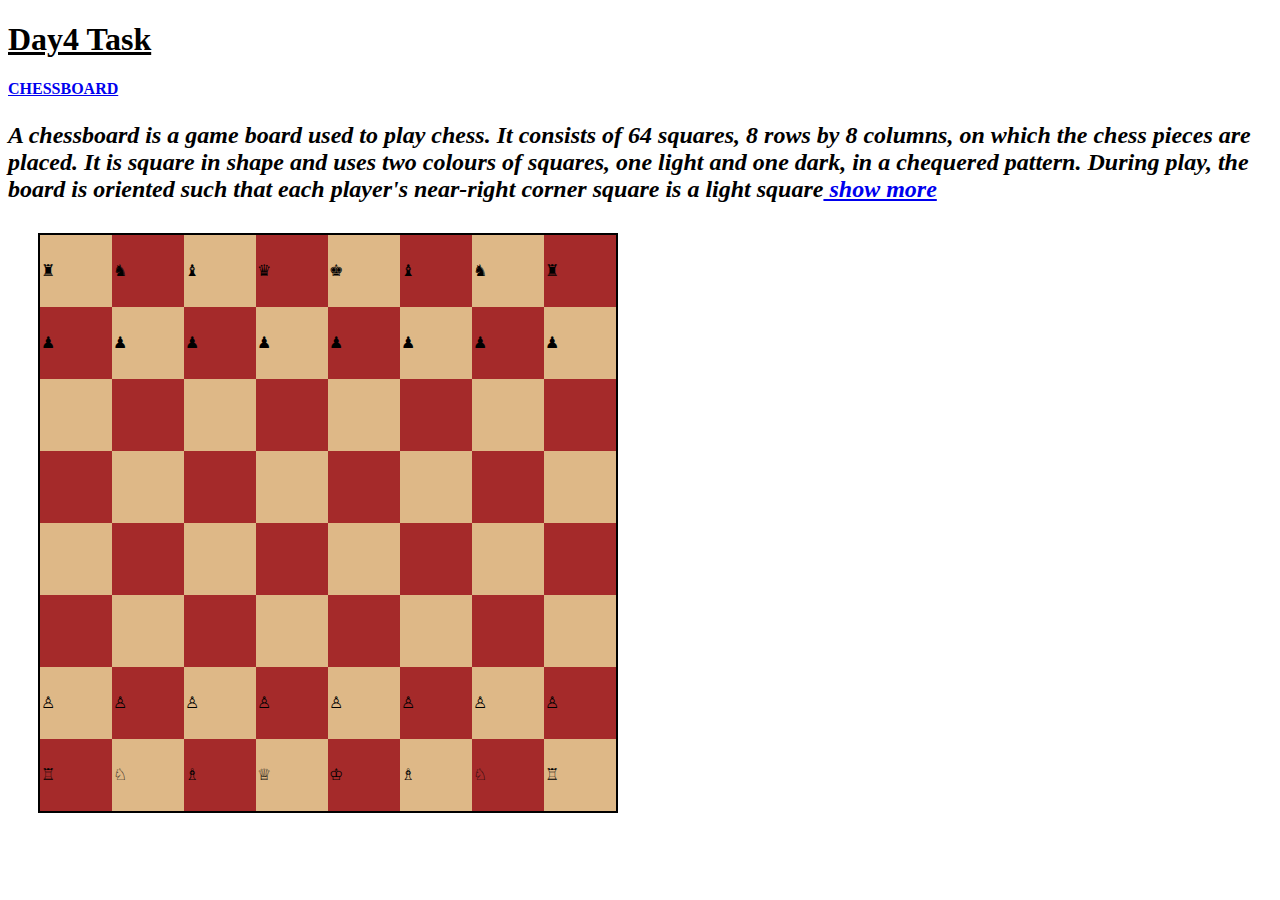
<file: task4.html>
<!DOCTYPE html>
<html lang="en">
<head>
    <meta charset="UTF-8">
    <meta name="viewport" content="width=device-width, initial-scale=1.0">
    <title>Chessboard Table</title>
   <link rel="stylesheet" href="day4.css">
    <h1><u>Day4 Task</u></h1>
     <a href="https://en.wikipedia.org/wiki/Chessboard"><b>CHESSBOARD</b></a>
    <p style="font-size: x-large;"><i><b>A chessboard is a game board used to play chess. It consists of 64 squares, 8 rows by 8 columns, on which the chess pieces are placed. It is square in shape and uses two colours of squares, one light and one dark, in a chequered pattern. During play, the board is oriented such that each player's near-right corner square is a light square<a href="https://en.wikipedia.org/wiki/Chessboard"> show more</a>
    </b></i></p>
        </head>
<body>
    <link rel="stylesheet" href="day4.css">
    <table>
        <tr>
                <td class="light">&#9820</td>
                <td class="dark">&#9822</td>
                <td class="light">&#9821</td>
                <td class="dark">&#9819</td>
                <td class="light">&#9818</td>
                <td class="dark">&#9821</td>
                <td class="light">&#9822</td>
                <td class="dark">&#9820</td>
            </tr>
            <tr>
                <td class="dark">&#9823</td>
                <td class="light">&#9823</td>
                <td class="dark">&#9823</td>
                <td class="light">&#9823</td>
                <td class="dark">&#9823</td>
                <td class="light">&#9823</td>
                <td class="dark">&#9823</td>
                <td class="light">&#9823</td>
            </tr>
            <tr>
                <td class="light"></td>
                <td class="dark"></td>
                <td class="light"></td>
                <td class="dark"></td>
                <td class="light"></td>
                <td class="dark"></td>
                <td class="light"></td>
                <td class="dark"></td>
            </tr>
            <tr>
                <td class="dark"></td>
                <td class="light"></td>
                <td class="dark"></td>
                <td class="light"></td>
                <td class="dark"></td>
                <td class="light"></td>
                <td class="dark"></td>
                <td class="light"></td>
            </tr>
            <tr>
                <td class="light"></td>
                <td class="dark"></td>
                <td class="light"></td>
                <td class="dark"></td>
                <td class="light"></td>
                <td class="dark"></td>
                <td class="light"></td>
                <td class="dark"></td>
            </tr>
            <tr>
                <td class="dark"></td>
                <td class="light"></td>
                <td class="dark"></td>
                <td class="light"></td>
                <td class="dark"></td>
                <td class="light"></td>
                <td class="dark"></td>
                <td class="light"></td>
            </tr>
            <tr>
                <td class="light">&#9817</td>
                <td class="dark">&#9817</td>
                <td class="light">&#9817</td>
                <td class="dark">&#9817</td>
                <td class="light">&#9817</td>
                <td class="dark">&#9817</td>
                <td class="light">&#9817</td>
                <td class="dark">&#9817</td>
            </tr>
            <tr>
                <td class="dark">&#9814</td>
                <td class="light">&#9816</td>
                <td class="dark">&#9815</td>
                <td class="light">&#9813</td>
                <td class="dark">&#9812</td>
                <td class="light">&#9815</td>
                <td class="dark">&#9816</td>
                <td class="light">&#9814</td>
            </tr>
        </tbody>
    </table>
</body>
</html>
</file>
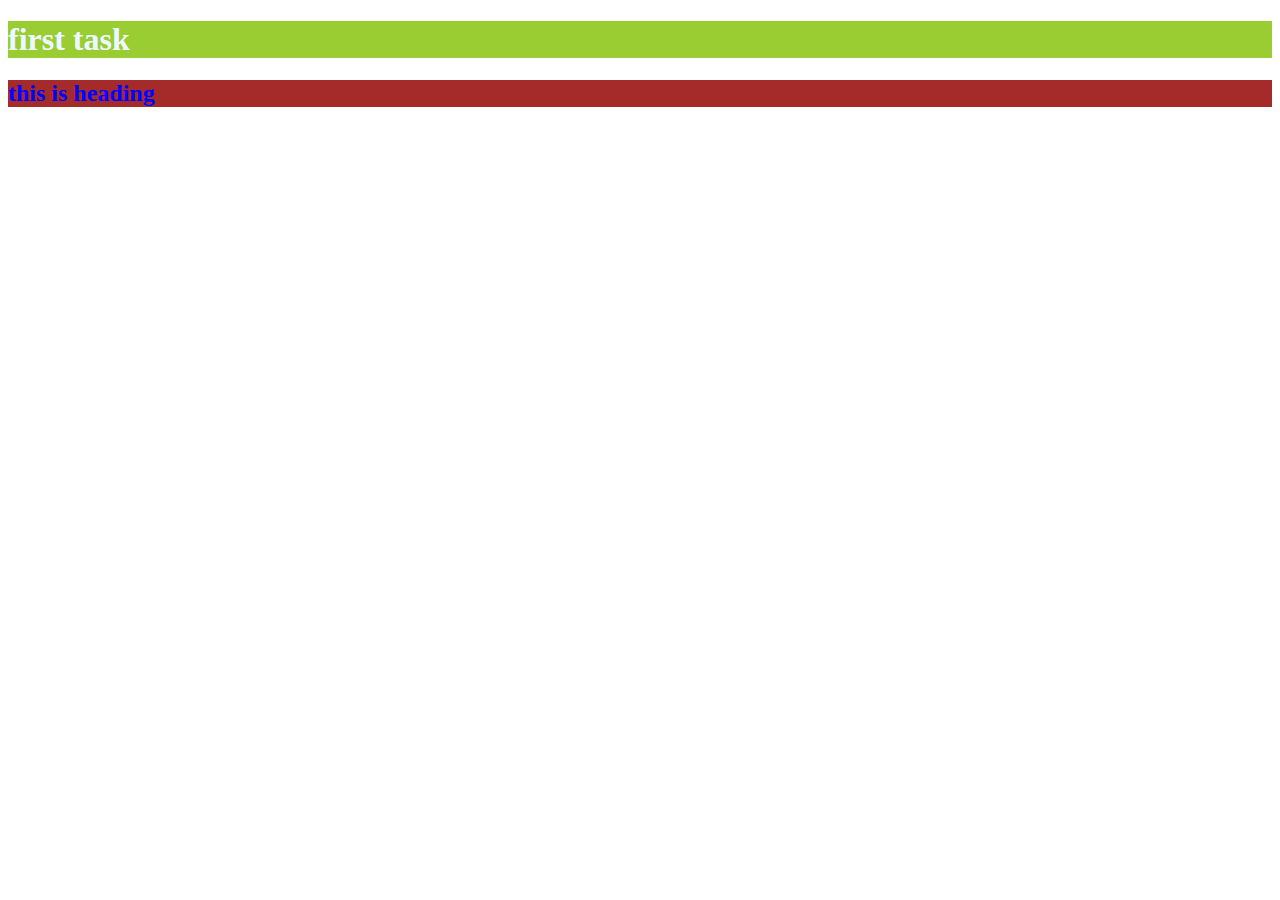
<file: day1/day1.html>
<!DOCTYPE html>
<html lang="en">
<head>
    <meta charset="UTF-8">
    <meta name="viewport" content="width=device-width, initial-scale=1.0">
    <title>Document</title>
    
<style>
    h2{
        color:blue;
        background-color: brown;
    }
</style>
</head>
    <body>

    <h1 style="color: aliceblue; background: yellowgreen;">first task</h1>
        <h2>this is heading</h2>

    
</body>
</html>
</file>
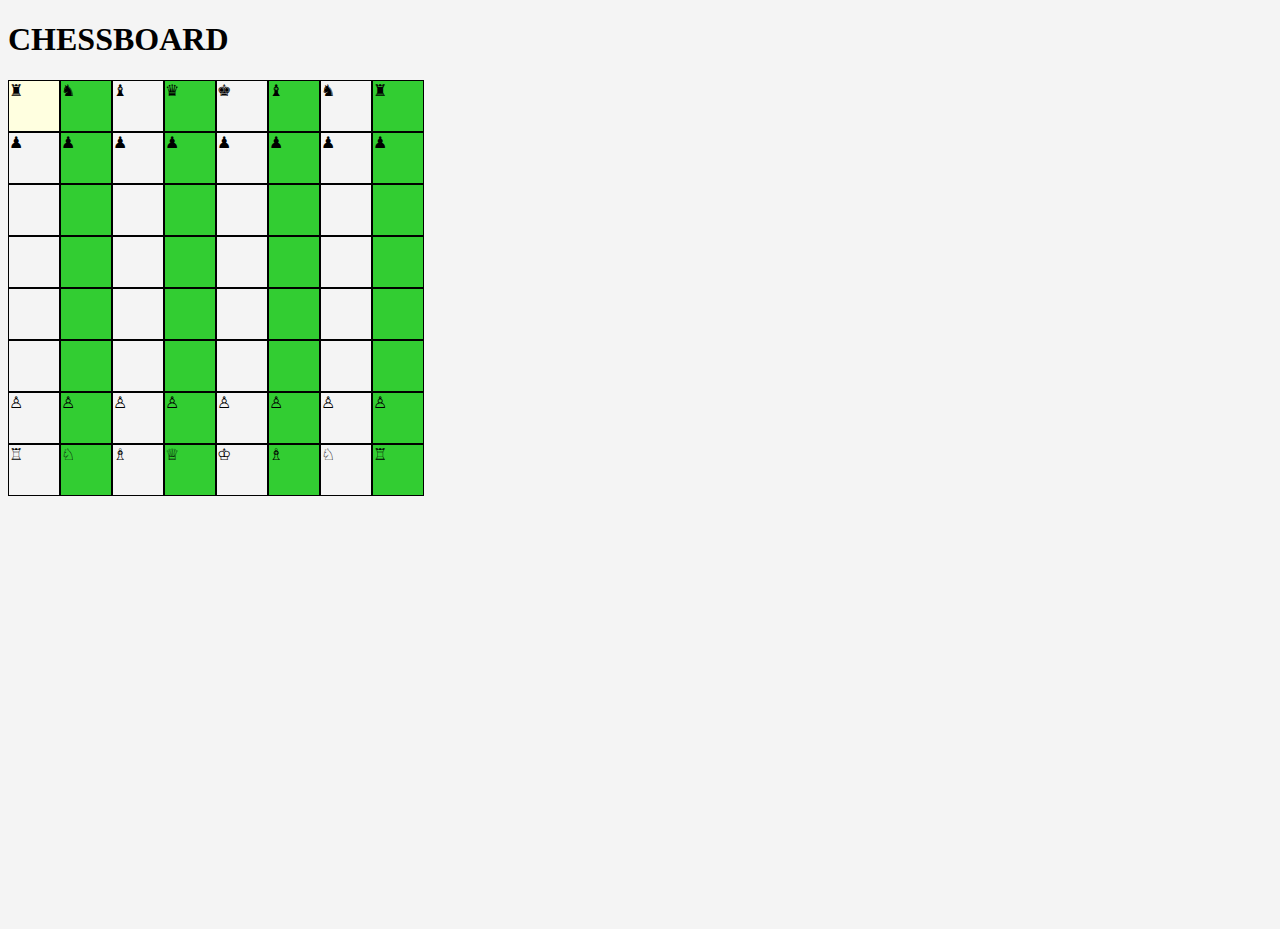
<file: day1/day4/task4.html>
<!DOCTYPE html>
<html lang="en">
<head>
    <meta charset="UTF-8">
    <meta name="viewport">
    <title>Document</title>
    <h1>CHESSBOARD</h1>

    <style>
        body{
            justify-content: center;
            align-items: center;
            min-height: 100vh;
            
            background-color: #f4f4f4;
           
        }
        .box{
            height: 50px;
            width: 50px;
            border: 1px solid #000;
            /* display: inline-block; */
            display: flex;
        
        }
    
            .row{
                /* border: 2px solid black; */
                display: flex;
            }
        
        
        .black{
            background-color: limegreen;
        }
        .white{
            background-color: lightyellow ;
        }
        </style>
    </head>
    <body>
   

        <div class="row">
        <div class="box white">&#9820</div>
        <div class="box black">&#9822</div>
        <div class="box">&#9821</div>
        <div class="box black">&#9819</div>
        <div class="box"> &#9818</div>
        <div class="box black">&#9821</div>
        <div class="box">&#9822</div>
        <div class="box black">&#9820</div>
        </div>

        <div  class="row" >
            <div class="box">&#9823</div>
        <div class="box black">&#9823</div>
        <div class="box">&#9823</div>
        <div class="box black">&#9823</div>
        <div class="box">&#9823</div>
        <div class="box black">&#9823</div>
        <div class="box">&#9823</div>
        <div class="box black">&#9823</div>
        </div>
        <div class="row">
            <div class="box"></div>
        <div class="box black"></div>
        <div class="box"></div>
        <div class="box black"></div>
        <div class="box"></div>
        <div class="box black"></div>
        <div class="box"></div>
        <div class="box black"></div>
        </div>
        <div class="row">
            <div class="box"></div>
        <div class="box black"></div>
        <div class="box"></div>
        <div class="box black"></div>
        <div class="box"></div>
        <div class="box black"></div>
        <div class="box"></div>
        <div class="box black"></div>
        </div>
        <div class="row">
            <div class="box"></div>
        <div class="box black"></div>
        <div class="box"></div>
        <div class="box black"></div>
        <div class="box"></div>
        <div class="box black"></div>
        <div class="box"></div>
        <div class="box black"></div>
        </div>
        <div class="row">
            <div class="box"></div>
        <div class="box black"></div>
        <div class="box"></div>
        <div class="box black"></div>
        <div class="box"></div>
        <div class="box black"></div>
        <div class="box"></div>
        <div class="box black"></div>
        </div>
        <div class="row">
            <div class="box">&#9817</div>
        <div class="box black">&#9817</div>
        <div class="box">&#9817</div>
        <div class="box black">&#9817</div>
        <div class="box">&#9817</div>
        <div class="box black">&#9817</div>
        <div class="box">&#9817</div>
        <div class="box black">&#9817</div>
        </div>
        <div  class="row">
            <div class="box">&#9814</div>
        <div class="box black">&#9816</div>
        <div class="box">&#9815</div>
        <div class="box black">&#9813</div>
        <div class="box">&#9812</div>
        <div class="box black">&#9815</div>
        <div class="box">&#9816</div>
        <div class="box black">&#9814</div>
        </div>
        


    </div>
</div>
</file>
<file: day4.css>
<style>
        body {
            display: flex;
            justify-content: center;
            align-items: center;
            min-height: 10vh;
            margin: 0;
            background-color: #f4f4f4;
        }
        table {
            border-collapse: collapse;
            border: 2px solid #000;
            margin: 30px ;
        }
        td {
            width: 70px;
            height: 70px;
        }
        .light {
            background-color: burlywood;
        }
        .dark {
            background-color: brown;
        }
    </style>
</file>
